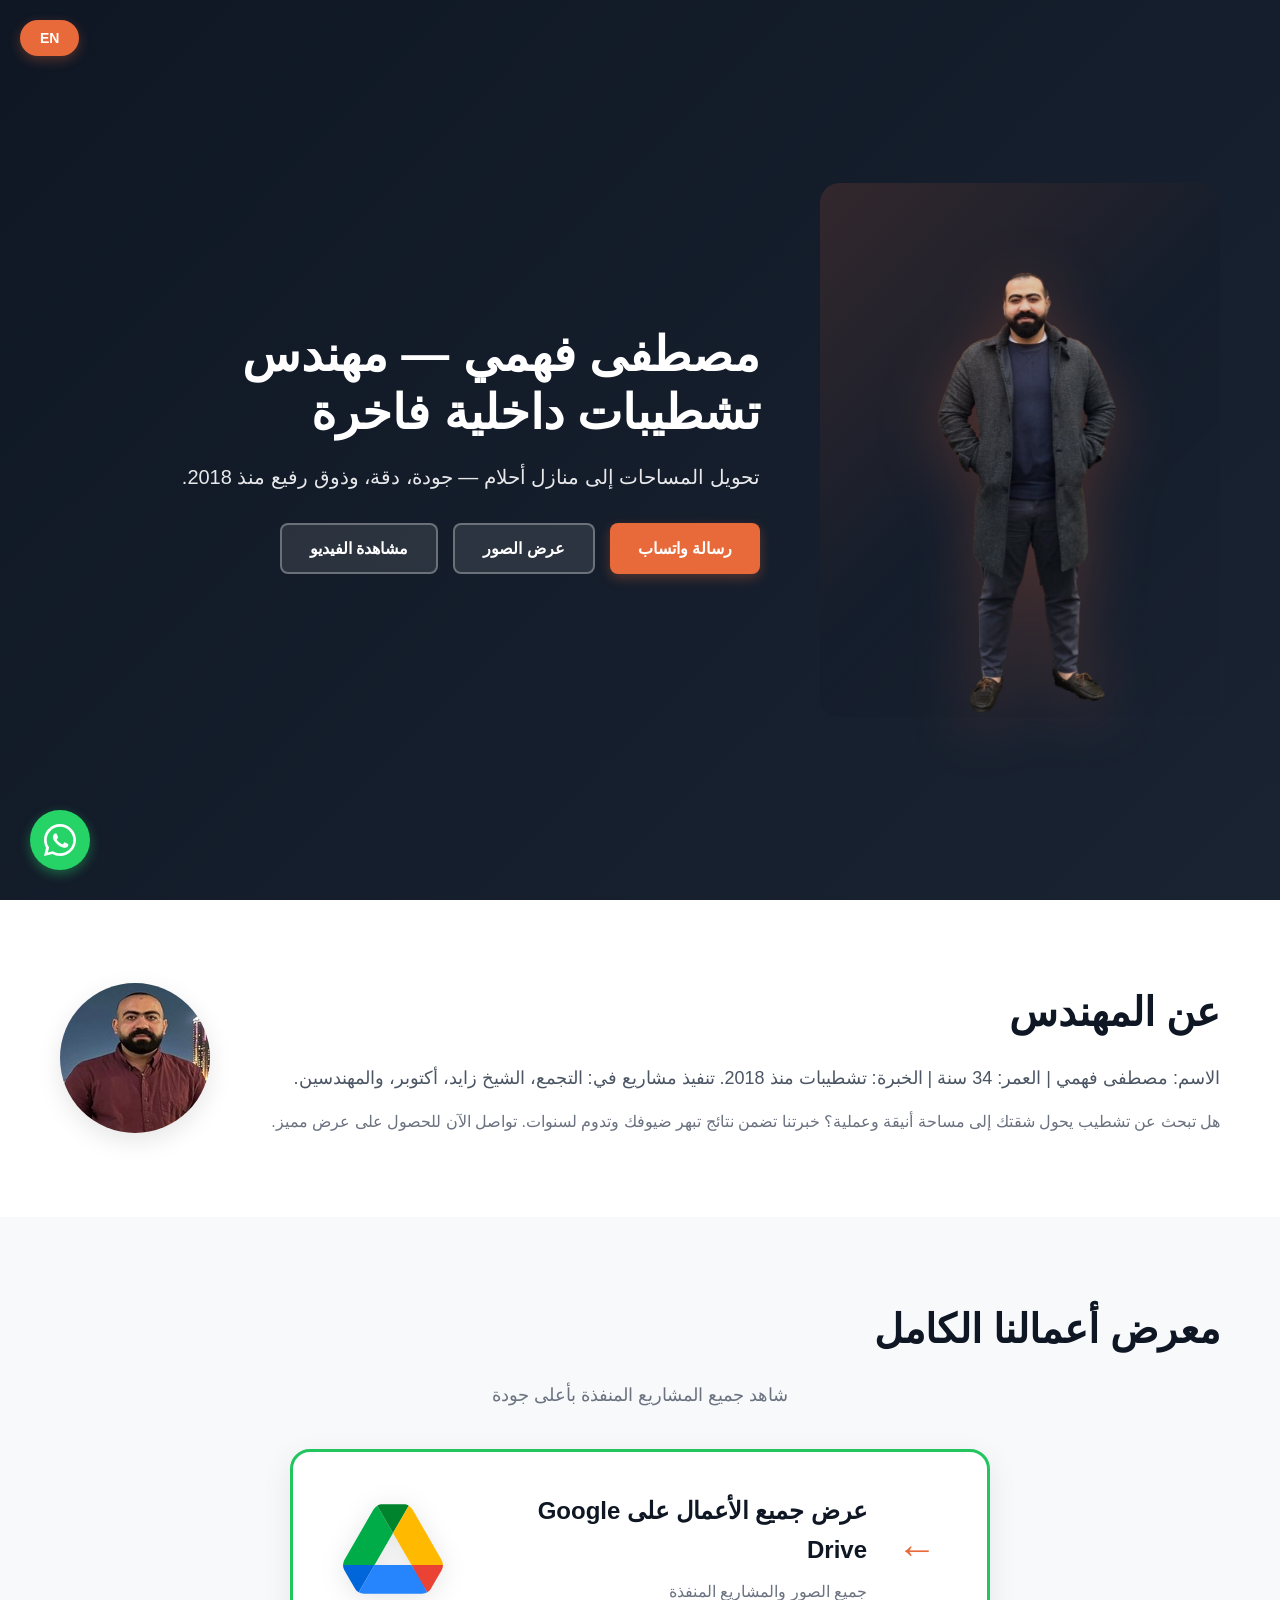
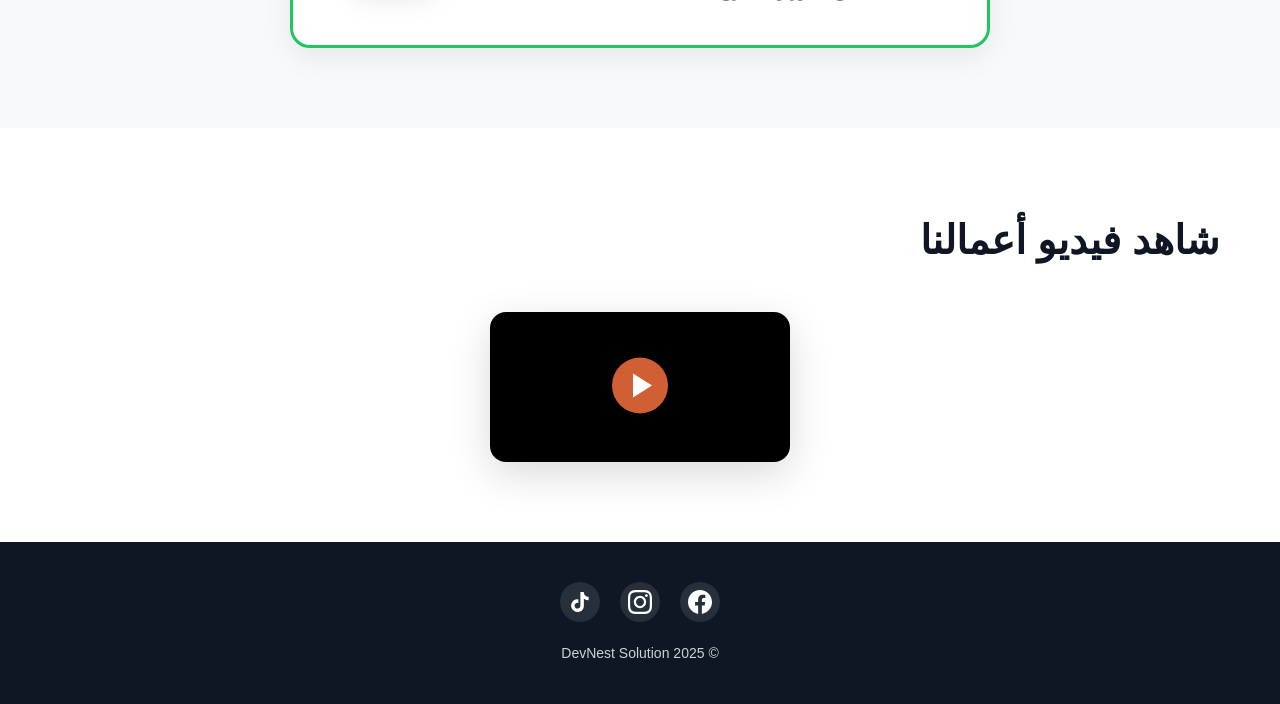
<file: Mostafa Fahmy/index.html>
<!DOCTYPE html>
<html lang="ar" dir="rtl">
<head>
    <meta charset="UTF-8">
    <meta name="viewport" content="width=device-width, initial-scale=1.0">
    <meta name="description" content="مصطفى فهمي - تشطيبات داخلية فاخرة في القاهرة. خبرة منذ 2018 في التجمع، الشيخ زايد، أكتوبر، والمهندسين.">
    <meta name="keywords" content="تشطيبات, ديكور, مصطفى فهمي, القاهرة, التجمع, الشيخ زايد">
    <title>مصطفى فهمي - للتشطيبات الفاخرة</title>
    <link rel="stylesheet" href="StyleSheet.css">
</head>
<body>
    
   
    <!-- Language Toggle Button -->
    <button class="lang-toggle" id="langToggle" aria-label="Switch Language">
        <span id="langText">EN</span>
    </button>

    <!-- Floating WhatsApp Button -->
    <a href="#" class="whatsapp-float" id="whatsappFloat" aria-label="WhatsApp Contact">
        <svg width="32" height="32" viewBox="0 0 32 32" fill="none">
            <path d="M16 0C7.163 0 0 7.163 0 16c0 2.825.74 5.478 2.037 7.777L0 32l8.407-2.003C10.65 31.245 13.24 32 16 32c8.837 0 16-7.163 16-16S24.837 0 16 0zm0 29.333c-2.42 0-4.715-.65-6.682-1.785l-.478-.278-4.953 1.18 1.203-4.844-.305-.497A13.256 13.256 0 012.667 16C2.667 8.637 8.637 2.667 16 2.667S29.333 8.637 29.333 16 23.363 29.333 16 29.333z" fill="white" />
            <path d="M23.547 19.68c-.38-.19-2.245-1.108-2.593-1.235-.348-.127-.602-.19-.855.19-.253.38-.982 1.235-1.203 1.488-.222.253-.443.285-.823.095-.38-.19-1.603-.59-3.052-1.883-1.128-.997-1.888-2.23-2.11-2.61-.222-.38-.024-.585.167-.774.171-.171.38-.443.57-.665.19-.222.253-.38.38-.633.127-.253.063-.475-.032-.665-.095-.19-.855-2.06-1.172-2.82-.31-.742-.624-.642-.855-.654-.222-.011-.475-.013-.728-.013s-.665.095-1.013.475c-.348.38-1.33 1.298-1.33 3.168s1.362 3.675 1.552 3.928c.19.253 2.677 4.088 6.485 5.733.906.392 1.614.626 2.165.8.91.29 1.738.249 2.393.151.73-.109 2.245-.918 2.562-1.805.317-.887.317-1.647.222-1.805-.095-.158-.348-.253-.728-.443z" fill="white" />
        </svg>
    </a>

    <!-- Hero Section -->
    <header class="hero" id="hero">
        <div class="hero-container">
            <div class="hero-content">
                <div class="hero-text" id="heroText">
                    <h1 class="hero-title" id="heroTitle">مصطفى فهمي — مهندس تشطيبات داخلية فاخرة</h1>
                    <p class="hero-subtitle" id="heroSubtitle">تحويل المساحات إلى منازل أحلام — جودة، دقة، وذوق رفيع منذ 2018.</p>
                    <div class="hero-buttons">
                        <button class="btn btn-primary" id="btnWhatsApp">
                            <span id="btnWhatsAppText">رسالة واتساب</span>
                        </button>
                        <button class="btn btn-secondary" id="btnGallery">
                            <span id="btnGalleryText">عرض الصور</span>
                        </button>
                        <button class="btn btn-secondary" id="btnVideo">
                            <span id="btnVideoText">مشاهدة الفيديو</span>
                        </button>
                    </div>
                </div>
                <div class="hero-image">
                    <img src="Mostafa Fahmy 1.png" alt="Mustafa El-Sayed" id="heroImg" loading="eager">
                </div>
            </div>
        </div>
    </header>

    <!-- Main Content -->
    <main>
        <!-- About Section -->
        <section class="about" id="about">
            <div class="container">
                <div class="about-content">
                    <div class="about-avatar">
                        <img src="Mostafa.png" alt="Mustafa Avatar" loading="lazy">
                    </div>
                    <div class="about-text">
                        <h2 class="section-title" id="aboutTitle">عن المهندس</h2>
                        <p class="about-bio" id="aboutBio">الاسم: مصطفى فهمي | العمر: 34 سنة | الخبرة: تشطيبات منذ 2018. تنفيذ مشاريع في: التجمع، الشيخ زايد، أكتوبر، والمهندسين.</p>
                        <p class="about-marketing" id="aboutMarketing">هل تبحث عن تشطيب يحول شقتك إلى مساحة أنيقة وعملية؟ خبرتنا تضمن نتائج تبهر ضيوفك وتدوم لسنوات. تواصل الآن للحصول على عرض مميز.</p>
                    </div>
                </div>
            </div>
        </section>

        <!-- Gallery Section - Google Drive Link -->
        <section class="gallery" id="gallery">
            <div class="container">
                <h2 class="section-title" id="galleryTitle">معرض أعمالنا الكامل</h2>
                <p class="gallery-description" id="galleryDesc">شاهد جميع المشاريع المنفذة بأعلى جودة</p>

                <!-- Google Drive Big Button -->
                <a href="https://drive.google.com/drive/folders/1ibtsd8Fd5x-W3sAckqOHfnDFumnkcN9N"
                   target="_blank"
                   rel="noopener"
                   class="drive-link"
                   id="driveLink">
                    <div class="drive-icon">
                        <svg width="120" height="120" viewBox="0 0 87.3 78" xmlns="http://www.w3.org/2000/svg">
                            <path d="m6.6 66.85 3.85 6.65c.8 1.4 1.95 2.5 3.3 3.3l13.75-23.8h-27.5c0 1.55.4 3.1 1.2 4.5z" fill="#0066da" />
                            <path d="m43.65 25-13.75-23.8c-1.35.8-2.5 1.9-3.3 3.3l-25.4 44a9.06 9.06 0 0 0 -1.2 4.5h27.5z" fill="#00ac47" />
                            <path d="m73.55 76.8c1.35-.8 2.5-1.9 3.3-3.3l1.6-2.75 7.65-13.25c.8-1.4 1.2-2.95 1.2-4.5h-27.502l5.852 11.5z" fill="#ea4335" />
                            <path d="m43.65 25 13.75-23.8c-1.35-.8-2.9-1.2-4.5-1.2h-18.5c-1.6 0-3.15.45-4.5 1.2z" fill="#00832d" />
                            <path d="m59.8 53h-32.3l-13.75 23.8c1.35.8 2.9 1.2 4.5 1.2h50.8c1.6 0 3.15-.45 4.5-1.2z" fill="#2684fc" />
                            <path d="m73.4 26.5-12.7-22c-.8-1.4-1.95-2.5-3.3-3.3l-13.75 23.8 16.15 28h27.45c0-1.55-.4-3.1-1.2-4.5z" fill="#ffba00" />
                        </svg>
                    </div>
                    <div class="drive-text">
                        <h3 id="galleryButton">عرض جميع الأعمال على Google Drive</h3>
                        <p>جميع الصور والمشاريع المنفذة</p>
                    </div>
                    <div class="drive-arrow">→</div>
                </a>
            </div>
        </section>

        <section class="video-section" id="videoSection">
            <div class="container">
                <h2 class="section-title" id="videoTitle">شاهد فيديو أعمالنا</h2>
                <div class="video-wrapper">
                    <video id="projectVideo"
                           preload="metadata"
                           muted
                           loop
                           playsinline
                           onerror="this.style.display='none'; document.getElementById('videoError').style.display='flex';">
                        <source src="Video.mp4" type="video/mp4">
                    </video>
                    <div id="videoError" class="video-error" style="display: none;">
                        <p id="videoErrorText">الفيديو غير متوفر حالياً</p>
                    </div>
                    <button class="video-play-btn" id="videoPlayBtn" aria-label="Play Video">
                        <svg width="60" height="60" viewBox="0 0 60 60">
                            <circle cx="30" cy="30" r="28" fill="rgba(232, 106, 58, 0.9)" />
                            <path d="M23 18 L23 42 L42 30 Z" fill="white" />
                        </svg>
                    </button>

                    <!-- شريط التحكم: تشغيل/إيقاف + تقديم/تأخير + الوقت -->
                    <div class="video-controls" id="videoControls">
                        <button class="vc-btn" id="vcPlayPause" aria-label="Play/Pause">
                            <svg class="vc-icon-play" width="18" height="18" viewBox="0 0 24 24" fill="currentColor">
                                <path d="M8 5v14l11-7z" />
                            </svg>
                            <svg class="vc-icon-pause" width="18" height="18" viewBox="0 0 24 24" fill="currentColor">
                                <path d="M6 5h4v14H6zM14 5h4v14h-4z" />
                            </svg>
                        </button>
                        <span class="vc-time" id="vcCurrent">0:00</span>
                        <input type="range" class="vc-seek" id="vcSeek" min="0" max="100" value="0" step="0.1" aria-label="تقديم وتأخير الفيديو">
                        <span class="vc-time" id="vcDuration">0:00</span>
                        <button class="vc-btn" id="vcMute" aria-label="Mute/Unmute">
                            <svg class="vc-icon-volume" width="18" height="18" viewBox="0 0 24 24" fill="currentColor">
                                <path d="M3 9v6h4l5 5V4L7 9H3zm13.5 3a4.5 4.5 0 0 0-2.5-4.03v8.06A4.5 4.5 0 0 0 16.5 12z" />
                            </svg>
                            <svg class="vc-icon-muted" width="18" height="18" viewBox="0 0 24 24" fill="currentColor">
                                <path d="M3 9v6h4l5 5V4L7 9H3zm13.59 3L19 9.41 17.59 8 15 10.59 12.41 8 11 9.41 13.59 12 11 14.59 12.41 16 15 13.41 17.59 16 19 14.59 16.41 12z" />
                            </svg>
                        </button>
                    </div>
                </div>
            </div>
        </section>
    </main>

    <!-- Footer -->
    <footer class="footer">
        <div class="container">
            <div class="footer-content">
                <div class="footer-social">
                    <!-- Facebook -->
                    <a href="https://www.facebook.com/share/14H3VgvbceG/?mibextid=wwXIfr" target="_blank" rel="noopener" aria-label="Facebook">
                        <svg width="24" height="24" viewBox="0 0 24 24" fill="currentColor">
                            <path d="M24 12.073c0-6.627-5.373-12-12-12s-12 5.373-12 12c0 5.99 4.388 10.954 10.125 11.854v-8.385H7.078v-3.47h3.047V9.43c0-3.007 1.792-4.669 4.533-4.669 1.312 0 2.686.235 2.686.235v2.953H15.83c-1.491 0-1.956.925-1.956 1.874v2.25h3.328l-.532 3.47h-2.796v8.385C19.612 23.027 24 18.062 24 12.073z" />
                        </svg>
                    </a>

                    <!-- Instagram -->
                    <a href="https://www.instagram.com/sasa_sengab?igsh=MWtvOXpldzk3Z3F4aQ==" target="_blank" rel="noopener" aria-label="Instagram">
                        <svg width="24" height="24" viewBox="0 0 24 24" fill="currentColor">
                            <path d="M12 2.163c3.204 0 3.584.012 4.85.07 3.252.148 4.771 1.691 4.919 4.919.058 1.265.069 1.645.069 4.849 0 3.205-.012 3.584-.069 4.849-.149 3.225-1.664 4.771-4.919 4.919-1.266.058-1.644.07-4.85.07-3.204 0-3.584-.012-4.849-.07-3.26-.149-4.771-1.699-4.919-4.92-.058-1.265-.07-1.644-.07-4.849 0-3.204.013-3.583.07-4.849.149-3.227 1.664-4.771 4.919-4.919 1.266-.057 1.645-.069 4.849-.069zm0-2.163c-3.259 0-3.667.014-4.947.072-4.358.2-6.78 2.618-6.98 6.98-.059 1.281-.073 1.689-.073 4.948 0 3.259.014 3.668.072 4.948.2 4.358 2.618 6.78 6.98 6.98 1.281.058 1.689.072 4.948.072 3.259 0 3.668-.014 4.948-.072 4.354-.2 6.782-2.618 6.979-6.98.059-1.28.073-1.689.073-4.948 0-3.259-.014-3.667-.072-4.947-.196-4.354-2.617-6.78-6.979-6.98-1.281-.059-1.69-.073-4.949-.073zm0 5.838c-3.403 0-6.162 2.759-6.162 6.162s2.759 6.163 6.162 6.163 6.162-2.759 6.162-6.163c0-3.403-2.759-6.162-6.162-6.162zm0 10.162c-2.209 0-4-1.79-4-4 0-2.209 1.791-4 4-4s4 1.791 4 4c0 2.21-1.791 4-4 4zm6.406-11.845c-.796 0-1.441.645-1.441 1.44s.645 1.44 1.441 1.44c.795 0 1.439-.645 1.439-1.44s-.644-1.44-1.439-1.44z" />
                        </svg>
                    </a>

                    <!-- TikTok -->
                    <a href="https://www.tiktok.com/@moustafa.fahmy91?_r=1&_t=ZS-91LPTkQ0pqE" target="_blank" rel="noopener" aria-label="TikTok">
                        <svg width="24" height="24" viewBox="0 0 24 24" fill="currentColor">
                            <path d="M19.59 6.69a4.83 4.83 0 0 1-3.77-4.25V2h-3.45v13.67a2.89 2.89 0 0 1-5.2 1.74 2.89 2.89 0 0 1 2.31-4.64 2.93 2.93 0 0 1 .88.13V9.4a6.84 6.84 0 0 0-1-.05A6.33 6.33 0 0 0 5 20.1a6.34 6.34 0 0 0 10.86-4.43v-7a8.16 8.16 0 0 0 4.77 1.52v-3.4a4.85 4.85 0 0 1-1-.1z" />
                        </svg>
                    </a>
                </div>
                <p class="footer-copyright">© 2025 DevNest Solution</p>
            </div>
        </div>
    </footer>

    <script src="JavaScript.js"></script>
</body>
</html>
</file>
<file: Mostafa Fahmy/StyleSheet.css>
/* ═══════════════════════════════════════════════════════════════════
   Reset & Base Styles
   ═══════════════════════════════════════════════════════════════════ */
* {
    margin: 0;
    padding: 0;
    box-sizing: border-box;
}

:root {
    --dark-navy: #0f1724;
    --accent-orange: #e86a3a;
    --accent-green: #22c55e;
    --light-bg: #f7f9fb;
    --white: #ffffff;
    --dark-text: #111827;
    --transition-smooth: all 0.3s cubic-bezier(0.4, 0, 0.2, 1);
    --transition-fast: all 0.15s ease;
}

html {
    scroll-behavior: smooth;
}

body {
    font-family: 'Segoe UI', Tahoma, Geneva, Verdana, sans-serif;
    line-height: 1.6;
    color: var(--dark-text);
    background-color: var(--light-bg);
    overflow-x: hidden;
}

/* RTL/LTR Support */
[dir="rtl"] body {
    font-family: 'Cairo', 'Segoe UI', sans-serif;
}

img {
    max-width: 100%;
    height: auto;
    display: block;
}

/* ═══════════════════════════════════════════════════════════════════
   Language Toggle Button
   ═══════════════════════════════════════════════════════════════════ */
.lang-toggle {
    position: fixed;
    top: 20px;
    right: 20px;
    z-index: 1000;
    background: var(--accent-orange);
    color: var(--white);
    border: none;
    border-radius: 50px;
    padding: 10px 20px;
    font-weight: bold;
    font-size: 14px;
    cursor: pointer;
    transition: var(--transition-smooth);
    box-shadow: 0 4px 12px rgba(232, 106, 58, 0.3);
}

[dir="rtl"] .lang-toggle {
    right: auto;
    left: 20px;
}

.lang-toggle:hover {
    transform: translateY(-2px);
    box-shadow: 0 6px 20px rgba(232, 106, 58, 0.4);
}

/* ═══════════════════════════════════════════════════════════════════
   Floating WhatsApp Button
   ═══════════════════════════════════════════════════════════════════ */
.whatsapp-float {
    position: fixed;
    bottom: 30px;
    right: 30px;
    z-index: 999;
    width: 60px;
    height: 60px;
    background: #25d366;
    border-radius: 50%;
    display: flex;
    align-items: center;
    justify-content: center;
    box-shadow: 0 4px 12px rgba(37, 211, 102, 0.4);
    transition: var(--transition-smooth);
    text-decoration: none;
}

[dir="rtl"] .whatsapp-float {
    right: auto;
    left: 30px;
}

.whatsapp-float:hover {
    transform: scale(1.1);
    box-shadow: 0 6px 20px rgba(37, 211, 102, 0.6);
}

/* ═══════════════════════════════════════════════════════════════════
   Container
   ═══════════════════════════════════════════════════════════════════ */
.container {
    max-width: 1200px;
    margin: 0 auto;
    padding: 0 20px;
}

/* ═══════════════════════════════════════════════════════════════════
   Hero Section
   ═══════════════════════════════════════════════════════════════════ */
.hero {
    min-height: 100vh;
    background: linear-gradient(135deg, var(--dark-navy) 0%, #1a2332 100%);
    color: var(--white);
    display: flex;
    align-items: center;
    position: relative;
    overflow: hidden;
}

.hero-container {
    width: 100%;
    max-width: 1200px;
    margin: 0 auto;
    padding: 0 20px;
}

.hero-content {
    display: flex;
    align-items: center;
    gap: 60px;
    flex-wrap: wrap;
}

[dir="rtl"] .hero-content {
    flex-direction: row-reverse;
}

.hero-text {
    flex: 1;
    min-width: 300px;
    opacity: 0;
    transform: translateY(30px);
    animation: fadeInUp 1s ease forwards;
    will-change: opacity, transform;
}

@keyframes fadeInUp {
    to {
        opacity: 1;
        transform: translateY(0);
    }
}

.hero-text.hide {
    opacity: 0;
    transform: translateY(-20px);
    transition: opacity 0.4s ease, transform 0.4s ease;
}

.hero-text.typewriter {
    opacity: 1;
    transform: translateY(0);
}

.hero-title {
    font-size: clamp(2rem, 5vw, 3rem);
    font-weight: bold;
    margin-bottom: 20px;
    line-height: 1.2;
}

.hero-subtitle {
    font-size: clamp(1rem, 2.5vw, 1.25rem);
    margin-bottom: 30px;
    opacity: 0.9;
}

.hero-buttons {
    display: flex;
    gap: 15px;
    flex-wrap: wrap;
}

.btn {
    padding: 14px 28px;
    font-size: 16px;
    border: none;
    border-radius: 8px;
    cursor: pointer;
    transition: var(--transition-smooth);
    font-weight: 600;
    white-space: nowrap;
}

.btn-primary {
    background: var(--accent-orange);
    color: var(--white);
    box-shadow: 0 4px 12px rgba(232, 106, 58, 0.3);
}

    .btn-primary:hover {
        background: #d15a2a;
        transform: translateY(-2px);
        box-shadow: 0 6px 20px rgba(232, 106, 58, 0.4);
    }

.btn-secondary {
    background: rgba(255, 255, 255, 0.1);
    color: var(--white);
    border: 2px solid rgba(255, 255, 255, 0.3);
}

    .btn-secondary:hover {
        background: rgba(255, 255, 255, 0.2);
        border-color: rgba(255, 255, 255, 0.5);
        transform: translateY(-2px);
    }

.hero-image {
    flex: 0 0 400px;
    max-width: 400px;
    position: relative;
}

    .hero-image::before {
        content: '';
        position: absolute;
        inset: 0;
        background: linear-gradient( 135deg, rgba(232, 106, 58, 0.15) 0%, rgba(15, 23, 36, 0.2) 50%, transparent 100% );
        border-radius: 20px;
        z-index: 1;
        pointer-events: none;
    }

    .hero-image img {
        width: 100%;
        height: auto;
        filter: drop-shadow(0 10px 30px rgba(232, 106, 58, 0.3));
        will-change: transform;
        position: relative;
        z-index: 0;
    }

/* ═══════════════════════════════════════════════════════════════════
   About Section
   ═══════════════════════════════════════════════════════════════════ */
.about {
    padding: 80px 0;
    background: var(--white);
}

.about-content {
    display: flex;
    gap: 40px;
    align-items: center;
    flex-wrap: wrap;
}

[dir="rtl"] .about-content {
    flex-direction: row-reverse;
}

.about-avatar {
    flex: 0 0 150px;
}

    .about-avatar img {
        width: 150px;
        height: 150px;
        border-radius: 50%;
        object-fit: cover;
        box-shadow: 0 8px 24px rgba(0, 0, 0, 0.1);
    }

.about-text {
    flex: 1;
    min-width: 280px;
}

.section-title {
    font-size: clamp(1.75rem, 4vw, 2.5rem);
    color: var(--dark-navy);
    margin-bottom: 20px;
}

.about-bio {
    font-size: 18px;
    margin-bottom: 15px;
    color: #4b5563;
}

.about-marketing {
    font-size: 16px;
    line-height: 1.8;
    color: #6b7280;
}

/* ═══════════════════════════════════════════════════════════════════
   Gallery Section - Google Drive Link
   ═══════════════════════════════════════════════════════════════════ */
.gallery {
    padding: 80px 0;
    background: var(--light-bg);
}

.gallery-description {
    text-align: center;
    font-size: 18px;
    color: #6b7280;
    margin-top: 10px;
    margin-bottom: 40px;
}

.drive-link {
    display: flex;
    align-items: center;
    gap: 30px;
    max-width: 700px;
    margin: 0 auto;
    padding: 40px 50px;
    background: var(--white);
    border-radius: 20px;
    text-decoration: none;
    color: var(--dark-text);
    box-shadow: 0 8px 30px rgba(0, 0, 0, 0.08);
    transition: var(--transition-smooth);
    border: 3px solid var(--accent-green);
}

[dir="rtl"] .drive-link {
    flex-direction: row-reverse;
}

.drive-link:hover {
    transform: translateY(-5px);
    box-shadow: 0 12px 40px rgba(232, 106, 58, 0.2);
    border-color: var(--accent-orange);
}

.drive-icon {
    flex-shrink: 0;
    display: flex;
    align-items: center;
    justify-content: center;
}

    .drive-icon svg {
        width: 100px;
        height: 100px;
        filter: drop-shadow(0 4px 12px rgba(0, 0, 0, 0.1));
        transition: var(--transition-smooth);
    }

.drive-link:hover .drive-icon svg {
    transform: scale(1.1) rotate(5deg);
}

.drive-text {
    flex: 1;
}

    .drive-text h3 {
        font-size: 24px;
        font-weight: bold;
        color: var(--dark-navy);
        margin-bottom: 10px;
    }

    .drive-text p {
        font-size: 16px;
        color: #6b7280;
    }

.drive-arrow {
    font-size: 40px;
    color: var(--accent-orange);
    transition: var(--transition-smooth);
}

[dir="rtl"] .drive-arrow {
    transform: scaleX(-1);
}

.drive-link:hover .drive-arrow {
    transform: translateX(10px);
}

[dir="rtl"] .drive-link:hover .drive-arrow {
    transform: scaleX(-1) translateX(10px);
}

/* ═══════════════════════════════════════════════════════════════════
   Video Section
   ═══════════════════════════════════════════════════════════════════ */
.video-section {
    padding: 80px 0;
    background: var(--white);
}

.video-wrapper {
    position: relative;
    width: fit-content;        /* الإطار يلف حوالين الفيديو بالظبط */
    max-width: 100%;
    margin: 40px auto 0;
    border-radius: 16px;
    overflow: hidden;
    box-shadow: 0 12px 40px rgba(0, 0, 0, 0.15);
    background: #000;
    line-height: 0;
}

    .video-wrapper video {
        display: block;
        width: auto;
        height: auto;
        max-width: 100%;       /* ميعدّيش عرض الشاشة */
        max-height: 80vh;      /* ميعدّيش ارتفاع الشاشة (للفيديو الطولي) */
    }

.video-error {
    width: 320px;
    max-width: 100%;
    aspect-ratio: 464 / 826;
    background: #e5e7eb;
    display: flex;
    align-items: center;
    justify-content: center;
    color: #6b7280;
    font-size: 18px;
    text-align: center;
    padding: 20px;
    line-height: 1.6;
}

.video-play-btn {
    position: absolute;
    top: 50%;
    left: 50%;
    transform: translate(-50%, -50%);
    background: none;
    border: none;
    cursor: pointer;
    transition: var(--transition-smooth);
    z-index: 10;
}

    .video-play-btn:hover {
        transform: translate(-50%, -50%) scale(1.1);
    }

.video-wrapper.playing .video-play-btn {
    opacity: 0;
    pointer-events: none;
}

/* شريط التحكم (تقديم/تأخير) */
.video-controls {
    position: absolute;
    bottom: 0;
    left: 0;
    right: 0;
    z-index: 12;
    direction: ltr;
    display: flex;
    align-items: center;
    gap: 10px;
    padding: 22px 12px 12px;
    line-height: 1;
    background: linear-gradient(to top, rgba(0, 0, 0, 0.65) 0%, rgba(0, 0, 0, 0.25) 60%, transparent 100%);
    opacity: 0;
    transform: translateY(6px);
    transition: opacity 0.3s ease, transform 0.3s ease;
    pointer-events: none;
}

.video-wrapper:hover .video-controls,
.video-wrapper.playing .video-controls {
    opacity: 1;
    transform: translateY(0);
    pointer-events: auto;
}

.vc-btn {
    flex-shrink: 0;
    width: 32px;
    height: 32px;
    display: flex;
    align-items: center;
    justify-content: center;
    padding: 0;
    border: none;
    border-radius: 50%;
    background: rgba(255, 255, 255, 0.15);
    color: var(--white);
    cursor: pointer;
    transition: background 0.2s ease, transform 0.2s ease;
}

    .vc-btn:hover {
        background: var(--accent-orange);
        transform: scale(1.08);
    }

.vc-time {
    flex-shrink: 0;
    color: var(--white);
    font-size: 12px;
    font-weight: 600;
    font-variant-numeric: tabular-nums;
    min-width: 34px;
    text-align: center;
    text-shadow: 0 1px 2px rgba(0, 0, 0, 0.5);
}

/* شريط التقديم/التأخير */
.vc-seek {
    -webkit-appearance: none;
    appearance: none;
    flex: 1 1 auto;
    height: 6px;
    border-radius: 3px;
    background-color: rgba(255, 255, 255, 0.3);
    background-image: linear-gradient(var(--accent-orange), var(--accent-orange));
    background-size: var(--seek-progress, 0%) 100%;
    background-repeat: no-repeat;
    cursor: pointer;
    outline: none;
}

.vc-seek::-webkit-slider-thumb {
    -webkit-appearance: none;
    appearance: none;
    width: 14px;
    height: 14px;
    border-radius: 50%;
    background: var(--white);
    border: 3px solid var(--accent-orange);
    box-shadow: 0 1px 4px rgba(0, 0, 0, 0.4);
    cursor: pointer;
    transition: transform 0.15s ease;
}

.vc-seek:hover::-webkit-slider-thumb {
    transform: scale(1.2);
}

.vc-seek::-moz-range-thumb {
    width: 14px;
    height: 14px;
    border-radius: 50%;
    background: var(--white);
    border: 3px solid var(--accent-orange);
    box-shadow: 0 1px 4px rgba(0, 0, 0, 0.4);
    cursor: pointer;
}

.vc-seek::-moz-range-track {
    background: transparent;
}

/* تبديل أيقونات تشغيل/إيقاف وكتم الصوت حسب الحالة */
.vc-icon-pause,
.vc-icon-muted {
    display: none;
}

.video-wrapper.playing .vc-icon-play {
    display: none;
}

.video-wrapper.playing .vc-icon-pause {
    display: block;
}

.video-controls.muted .vc-icon-volume {
    display: none;
}

.video-controls.muted .vc-icon-muted {
    display: block;
}

/* ═══════════════════════════════════════════════════════════════════
   Footer
   ═══════════════════════════════════════════════════════════════════ */
.footer {
    padding: 40px 0;
    background: var(--dark-navy);
    color: var(--white);
    text-align: center;
}

.footer-content {
    display: flex;
    flex-direction: column;
    align-items: center;
    gap: 20px;
}

.footer-social {
    display: flex;
    gap: 20px;
}

    .footer-social a {
        color: var(--white);
        transition: var(--transition-fast);
        display: flex;
        align-items: center;
        justify-content: center;
        width: 40px;
        height: 40px;
        border-radius: 50%;
        background: rgba(255, 255, 255, 0.1);
    }

        .footer-social a:hover {
            background: var(--accent-orange);
            transform: translateY(-3px);
        }

.footer-copyright {
    font-size: 14px;
    opacity: 0.8;
}

/* ═══════════════════════════════════════════════════════════════════
   Responsive Design
   ═══════════════════════════════════════════════════════════════════ */
@media (max-width: 768px) {
    .hero-content {
        flex-direction: column;
        text-align: center;
        gap: 30px;
    }

    [dir="rtl"] .hero-content {
        flex-direction: column;
    }

    .hero-image {
        flex: 0 0 280px;
        max-width: 280px;
    }

    .hero-buttons {
        justify-content: center;
    }

    .about-content {
        flex-direction: column;
        text-align: center;
    }

    [dir="rtl"] .about-content {
        flex-direction: column;
    }

    .gallery-grid {
        grid-template-columns: repeat(auto-fill, minmax(200px, 1fr));
        gap: 15px;
    }

    .drive-link {
        flex-direction: column;
        padding: 30px 20px;
        gap: 20px;
        text-align: center;
    }

    [dir="rtl"] .drive-link {
        flex-direction: column;
    }

    .drive-icon svg {
        width: 80px;
        height: 80px;
    }

    .drive-text h3 {
        font-size: 20px;
    }

    .drive-arrow {
        transform: rotate(90deg);
    }

    [dir="rtl"] .drive-arrow {
        transform: rotate(90deg);
    }

    .drive-link:hover .drive-arrow {
        transform: rotate(90deg) translateX(10px);
    }

    [dir="rtl"] .drive-link:hover .drive-arrow {
        transform: rotate(90deg) translateX(10px);
    }

    .whatsapp-float {
        width: 50px;
        height: 50px;
        bottom: 20px;
        right: 20px;
    }

    [dir="rtl"] .whatsapp-float {
        right: auto;
        left: 20px;
    }

    .whatsapp-float svg {
        width: 26px;
        height: 26px;
    }
}

@media (max-width: 480px) {
    .hero-title {
        font-size: 1.75rem;
    }

    .hero-subtitle {
        font-size: 1rem;
    }

    .btn {
        padding: 12px 20px;
        font-size: 14px;
    }

    .gallery-grid {
        grid-template-columns: 1fr;
    }
}

/* ═══════════════════════════════════════════════════════════════════
   Performance Optimizations
   ═══════════════════════════════════════════════════════════════════ */
.hero-text,
.hero-image img,
.gallery-item img {
    will-change: transform, opacity;
}

@media (prefers-reduced-motion: reduce) {
    *,
    *::before,
    *::after {
        animation-duration: 0.01ms !important;
        animation-iteration-count: 1 !important;
        transition-duration: 0.01ms !important;
    }
}
</file>
